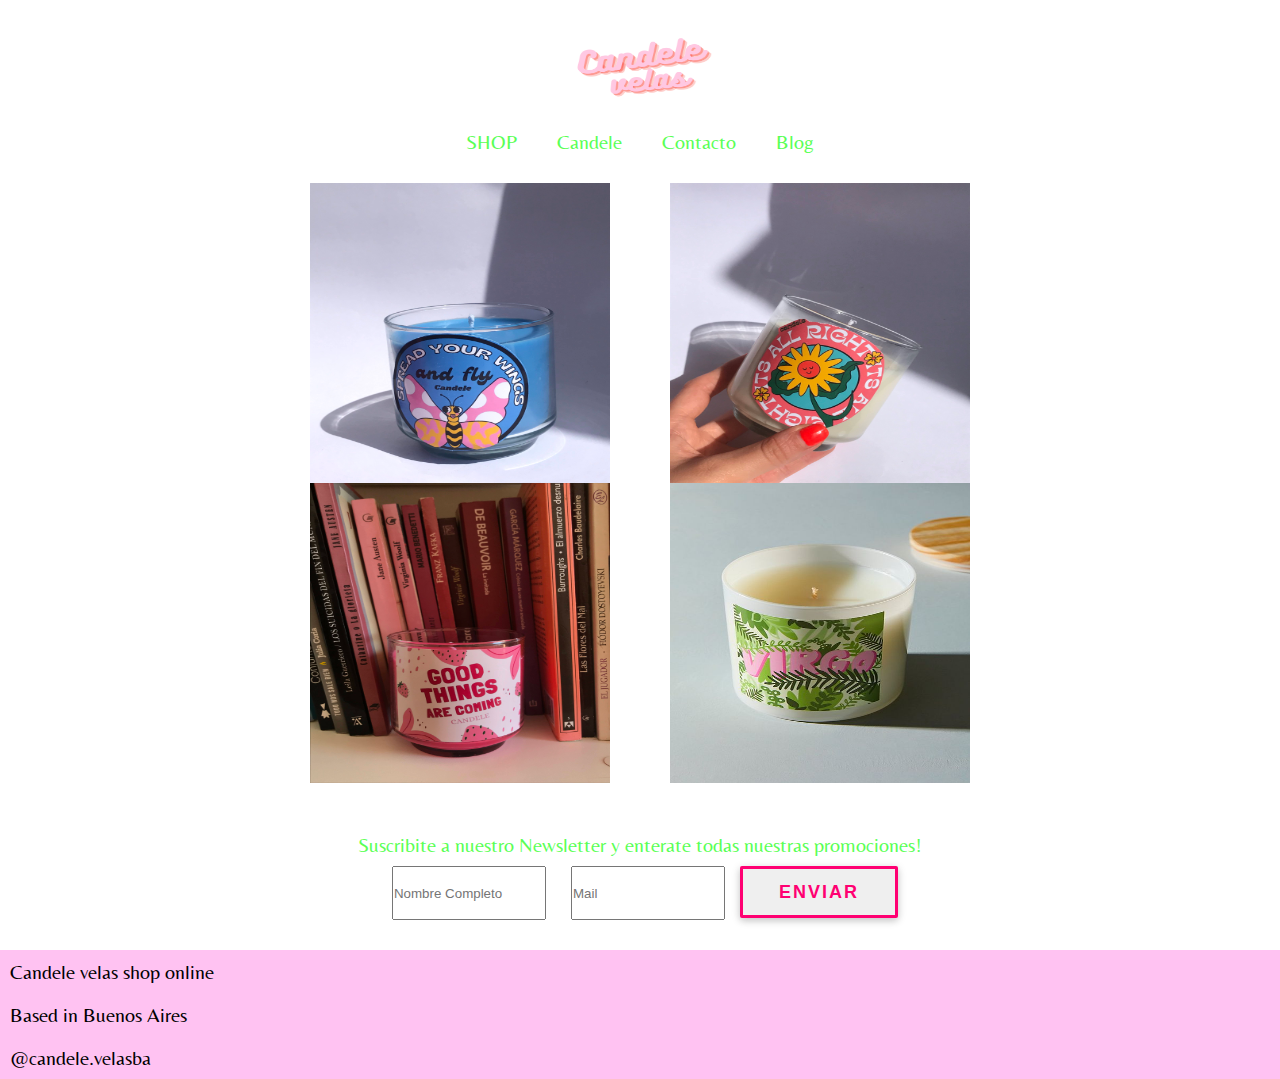
<file: prueba/menu/index.html>
<!DOCTYPE html>
<html lang="es">
<head>
    <meta charset="UTF-8">
    <meta http-equiv="X-UA-Compatible" content="IE=edge">
    <meta name="viewport" content="width=Z, initial-scale=1.0">
    <link rel="stylesheet" href="../estilo/estilo.css"/>
    <link rel="preconnect" href="https://fonts.googleapis.com">
    <link rel="preconnect" href="https://fonts.googleapis.com">
    <link rel="preconnect" href="https://fonts.gstatic.com" crossorigin>
    <link href="https://fonts.googleapis.com/css2?family=Belleza&display=swap" rel="stylesheet">
    <title> Inicio </title>
    <script src="../java/main.js"> </script>
 
</head>
<body>
   
    <section class="logo">
          <img src="../imagenes/logo.png" width="180" height= "130px" alt="logovela"/>
    </section>
    <section class="menu">
        <div class="hola">
            <li class="header_li"><a href="./shop.html" class="header_a"> SHOP </a></li>    
            </div>
           <div class="hola">
            <li class="header_li"><a href="./candele.html" class="header_a"> Candele </a></li>  
           </div>
           <div class="hola">
            <li class="header_li"><a href="./contacto.html" class="header_a"> Contacto </a></li>   
           </div>
           <div class="hola">
           <li class="header_li"><a href="./blog.html" class="header_a"> Blog </a></li>
           </div>
  
    </section>
   
   
    <section class="fotos">
        <div class="fotos1">
            <img src="../imagenes/velablue.jpg" width="300px" height="300px" alt="vela piscis" class="fotos">
            <img src="../imagenes/velapink.jpg"  width="300px" height="300px" alt="vela virgo" class="fotos">
        </div>
        <div class="fotos2">
            <img src="../imagenes/velawhite.jpg" width="300px" height="300px" alt="vela piscis" class="fotos">
            <img src="../imagenes/virgo.jpg"  width="300px" height="300px" alt="vela virgo" class="fotos">
        </div>  
     </section>
        
    
    <section class="footer">
        <div> 
            <legend class="footer_s">Suscribite a nuestro Newsletter y enterate todas nuestras promociones!</legend> 
        </div>
        <div>
        <form action="#" method="get" enctype="text/plain">
            <input type="text" name="user-info" id="info-personal" placeholder="Nombre Completo" class="info">
            <input type="email" name="user-info" id="info-personal" placeholder="Mail" class="info">
            <button> Enviar</button>
        </div>
    </section>
    <section class="final">
        <p> Candele velas shop online</p>
        <p> Based in Buenos Aires </p>
        <p> @candele.velasba</p>
    </section>   

</body>
</html>
</file>
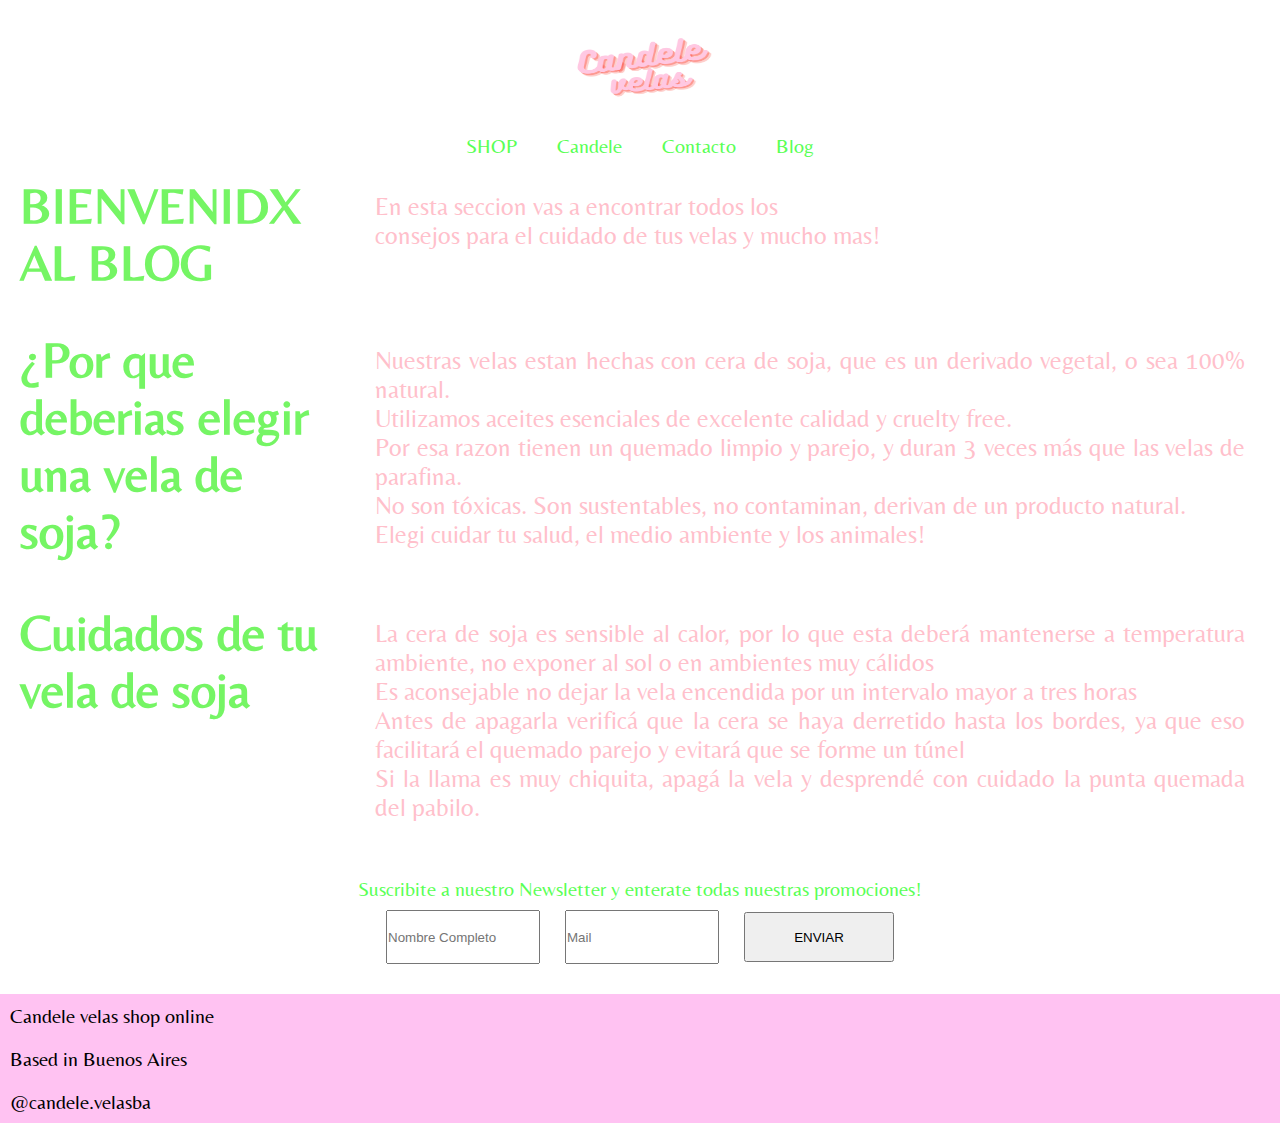
<file: prueba/menu/blog.html>
<!DOCTYPE html>
<html lang="es">
<head>
    <meta charset="UTF-8">
    <meta http-equiv="X-UA-Compatible" content="IE=edge">
    <meta name="viewport" content="width=Z, initial-scale=1.0">
    <link rel="stylesheet" href="../estilo/estilo.css"/>
    <link rel="preconnect" href="https://fonts.googleapis.com">
    <link rel="preconnect" href="https://fonts.googleapis.com">
    <link rel="preconnect" href="https://fonts.gstatic.com" crossorigin>
    <link href="https://fonts.googleapis.com/css2?family=Belleza&display=swap" rel="stylesheet">
    <title> Blog </title>
</head>
<body>
    <section class="logo">
        <a href="./index.html"><img src="../imagenes/logo.png" width="180" height= "130px" alt="logovela"/></a>
    </section>
    <section class="menu">
      <div class="hola">
          <li class="header_li"><a href="./shop.html" class="header_a"> SHOP </a></li>    
          </div>
         <div class="hola">
          <li class="header_li"><a href="./candele.html" class="header_a"> Candele </a></li>  
         </div>
         <div class="hola">
          <li class="header_li"><a href="./contacto.html" class="header_a"> Contacto </a></li>   
         </div>
         <div class="hola">
         <li class="header_li"><a href="./blog.html" class="header_a"> Blog </a></li>
         </div>
    
    </section>
  <section class="blog"> 
      <div class="inicioblog"> 
      <h1> BIENVENIDX AL BLOG </h1>
    </div>
    <div class="inicioblog1">
      <p> En esta seccion vas a encontrar todos los </p>
      <p>consejos para el cuidado de tus velas y mucho mas!</p> 
    </div>  
    <div class="cuidados">
        <h1>¿Por que deberias elegir una vela de soja?</h1> 
    </div>
     <div class="cuidados1">
        <p> Nuestras velas estan hechas con cera de soja, que es un derivado vegetal, o sea 100% natural.</p> 
        <p> Utilizamos aceites esenciales de excelente calidad y cruelty free.</p>
        <p> Por esa razon tienen un quemado limpio y parejo, y duran 3 veces más que las velas de parafina.</p>
        <p> No son tóxicas. Son sustentables, no contaminan, derivan de un producto natural.</p>
        <p> Elegi cuidar tu salud, el medio ambiente y los animales!</p>
     </div>
     <div class="cuidados2">
        <h1> Cuidados de tu vela de soja </h1>
     </div>
     <div class="cuidados3">
        <p>La cera de soja es sensible al calor, por lo que esta deberá mantenerse a temperatura ambiente, no exponer al sol o en ambientes muy cálidos</p>
        <p> Es aconsejable no dejar la vela encendida por un intervalo mayor a tres horas</p> 
        <p> Antes de apagarla verificá que la cera se haya derretido hasta los bordes, ya que eso facilitará el quemado parejo y evitará que se forme un túnel</p> 
        <p> Si la llama es muy chiquita, apagá la vela y desprendé con cuidado la punta quemada del pabilo.</p>
    </div>
  </section>
  <section class="footer">
    <div> 
        <legend class="footer_s">Suscribite a nuestro Newsletter y enterate todas nuestras promociones!</legend> 
    </div>
    <div>
    <form action="#" method="get" enctype="text/plain">
        <input type="text" name="user-info" id="info-personal" placeholder="Nombre Completo" class="info">
        <input type="email" name="user-info" id="info-personal" placeholder="Mail" class="info">
        <input type="submit" value="ENVIAR" class="info">
    </div>
</section>
<section class="final">
    <p> Candele velas shop online</p>
    <p> Based in Buenos Aires </p>
    <p> @candele.velasba</p>
</section>  
</body>
</file>
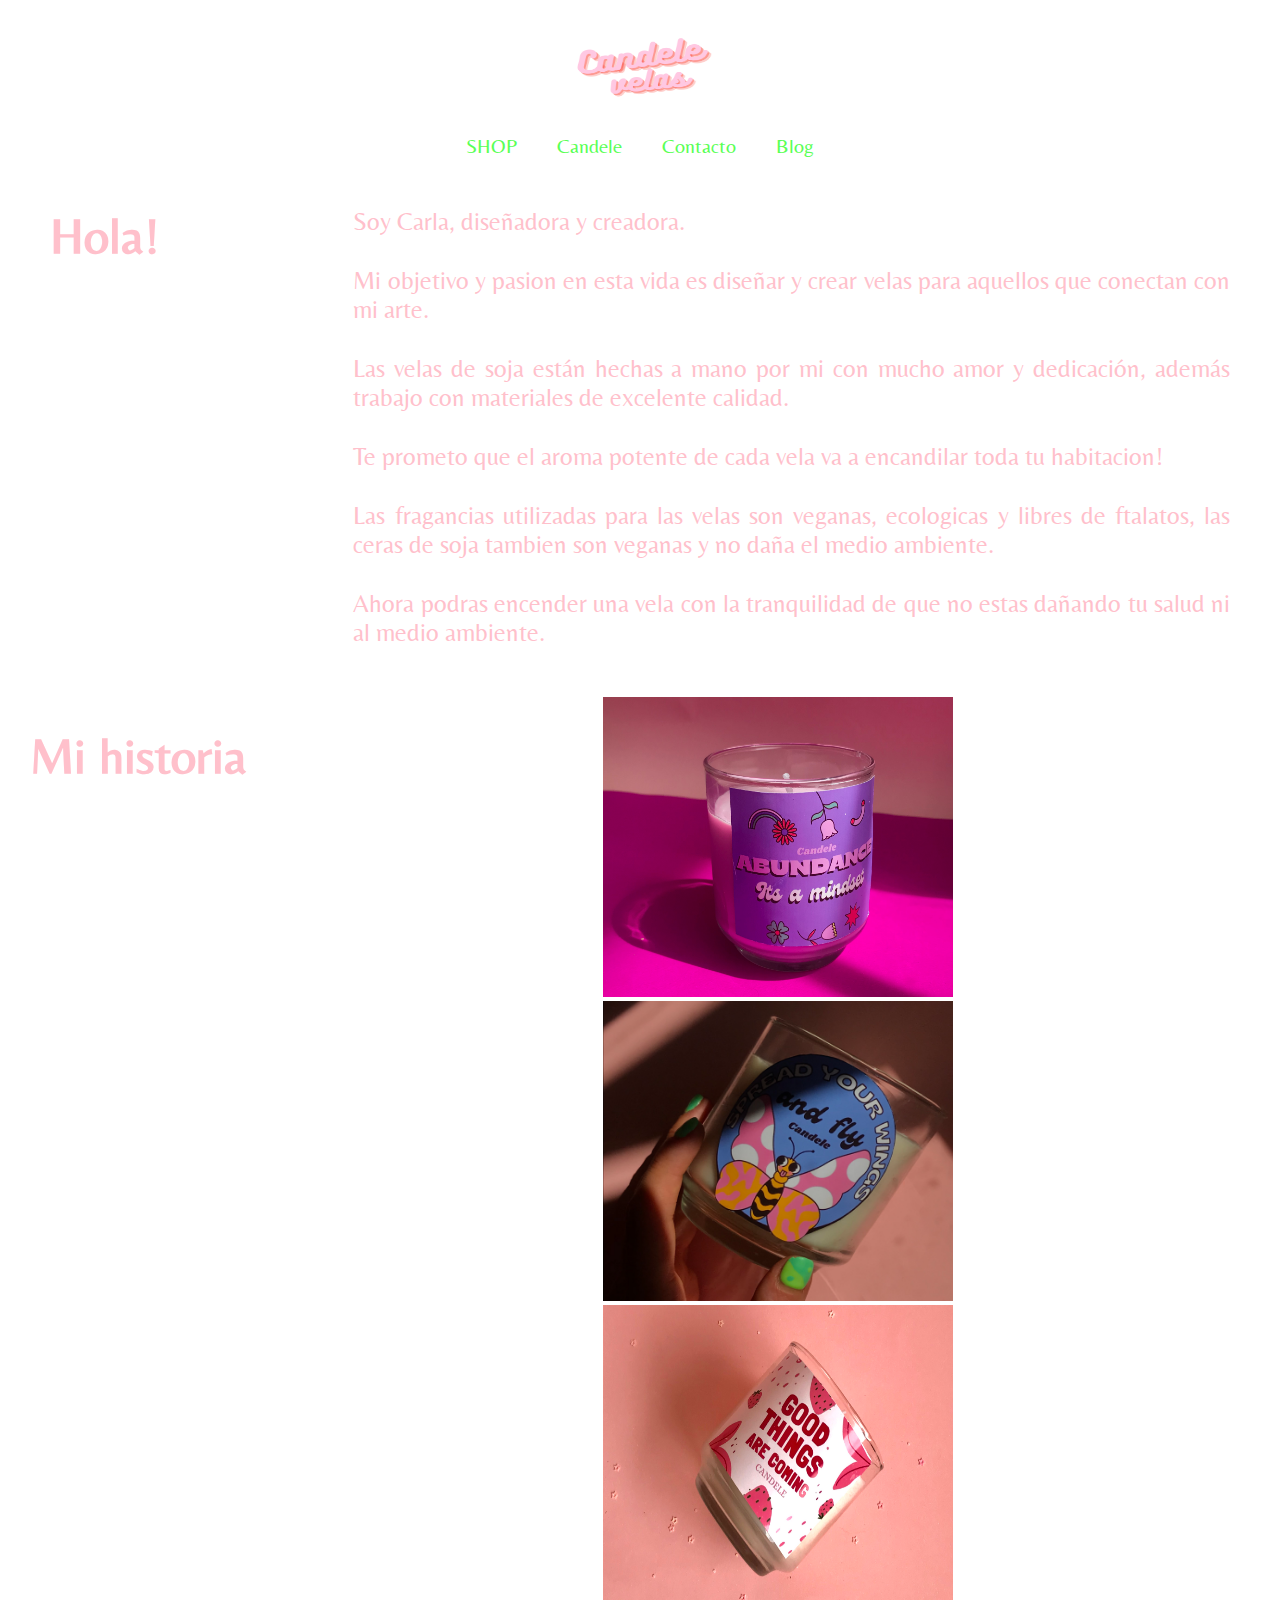
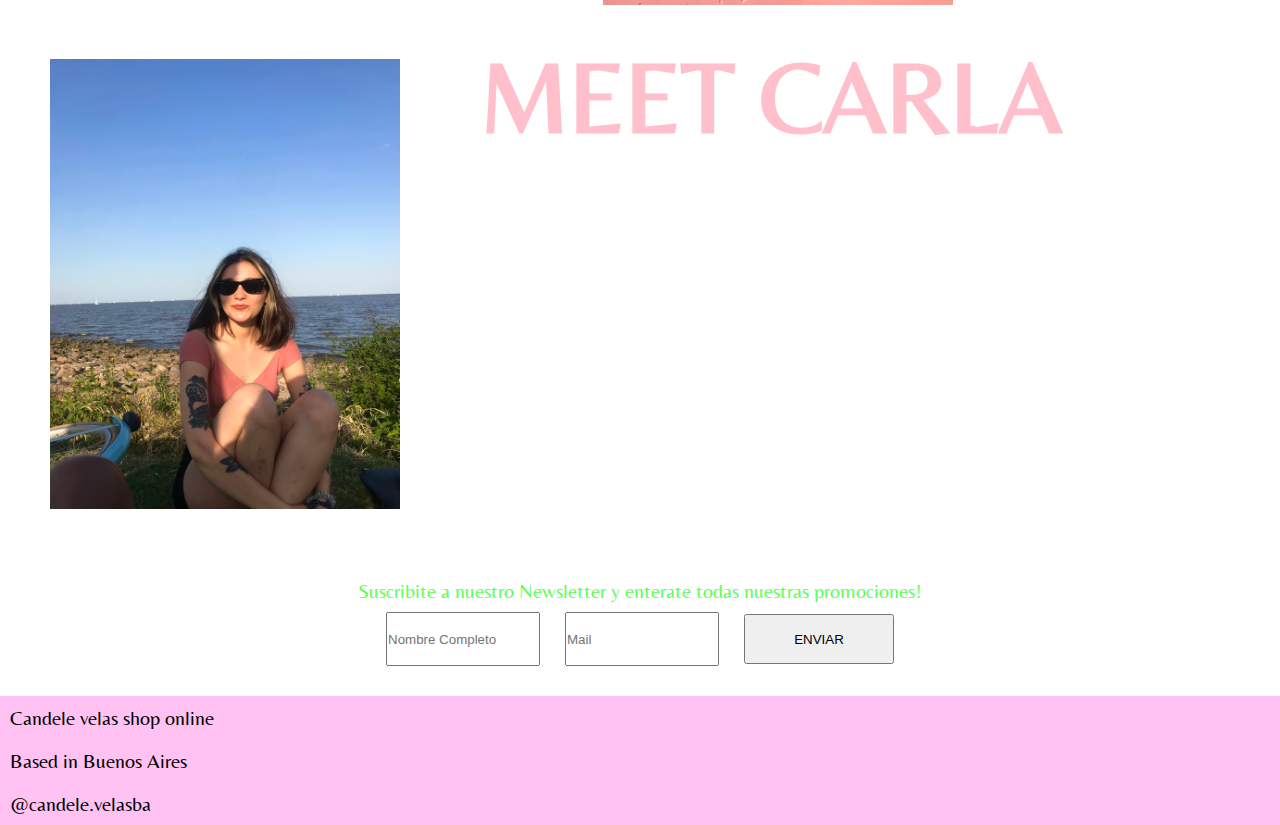
<file: prueba/menu/candele.html>
<!DOCTYPE html>
<html lang="es">
<head>
    <meta charset="UTF-8">
    <meta http-equiv="X-UA-Compatible" content="IE=edge">
    <meta name="viewport" content="width=Z, initial-scale=1.0">
    <link rel="stylesheet" href="../estilo/estilo.css"/>
    <link rel="preconnect" href="https://fonts.googleapis.com">
    <link rel="preconnect" href="https://fonts.googleapis.com">
    <link rel="preconnect" href="https://fonts.gstatic.com" crossorigin>
    <link href="https://fonts.googleapis.com/css2?family=Belleza&display=swap" rel="stylesheet">
    <title> Candele Velas </title>
</head>
<body>
  <section class="logo">
    <a href="./index.html"><img src="../imagenes/logo.png" width="180" height= "130px" alt="logovela"/></a>
</section>
<section class="menu">
  <div class="hola">
      <li class="header_li"><a href="./shop.html" class="header_a"> SHOP </a></li>    
      </div>
     <div class="hola">
      <li class="header_li"><a href="./candele.html" class="header_a"> Candele </a></li>  
     </div>
     <div class="hola">
      <li class="header_li"><a href="./contacto.html" class="header_a"> Contacto </a></li>   
     </div>
     <div class="hola">
     <li class="header_li"><a href="./blog.html" class="header_a"> Blog </a></li>
     </div>

</section>
  <section class="holaa">
      <div class="holaa1">
        <p>Hola!</p> 
      </div>
     <div class="holaa2">
        <p> Soy Carla, diseñadora y creadora. </p> 
        <p>  Mi objetivo y pasion en esta vida es diseñar y crear velas para aquellos que conectan con mi arte.</p>
        <p>  Las velas de soja están hechas a mano por mi con mucho amor y dedicación, además trabajo con materiales de excelente calidad. </p>
        <p> Te prometo que el aroma potente de cada vela va a encandilar toda tu habitacion!</p>
        <p> Las fragancias utilizadas para las velas son veganas, ecologicas y libres de ftalatos, las ceras de soja tambien son veganas y no daña el medio ambiente.</p>
        <p> Ahora podras encender una vela con la tranquilidad de que no estas dañando tu salud ni al medio ambiente.</p>
     </div>    
  </section>
  <section class="grid-container">
   <div class="grid-historia">
       <p> Mi historia </p>
   </div>
   <div class="grid-fotos">
    <img src="../imagenes/lila.jpg" width="350px" height="300px" alt="velalila"/>
   </div> 
   <div class="grid-fotos">
    <img src="../imagenes/mariposa.jpg" width="350px" height="300px" alt="mariposa"/>
   </div>
   <div class="grid-fotos">
    <img src="../imagenes/rosa.jpg" width="350px" height="300px" alt="rosa"/> 
   </div>
  </section>
   <section class="grid-historia1">
    <img src="../imagenes/carla.jpg" width="350px" height="450px" alt="meetCarla"/> 
    <div class="meetme">
      <h1> MEET CARLA </h1>
    </div>
    
   </section>
  
  <section class="footer">
    <div> 
        <legend class="footer_s">Suscribite a nuestro Newsletter y enterate todas nuestras promociones!</legend> 
    </div>
    <div>
    <form action="#" method="get" enctype="text/plain">
        <input type="text" name="user-info" id="info-personal" placeholder="Nombre Completo" class="info">
        <input type="email" name="user-info" id="info-personal" placeholder="Mail" class="info">
        <input type="submit" value="ENVIAR" class="info">
    </div>
</section>
<section class="final">
    <p> Candele velas shop online</p>
    <p> Based in Buenos Aires </p>
    <p> @candele.velasba</p>
</section>  
</body>
</file>
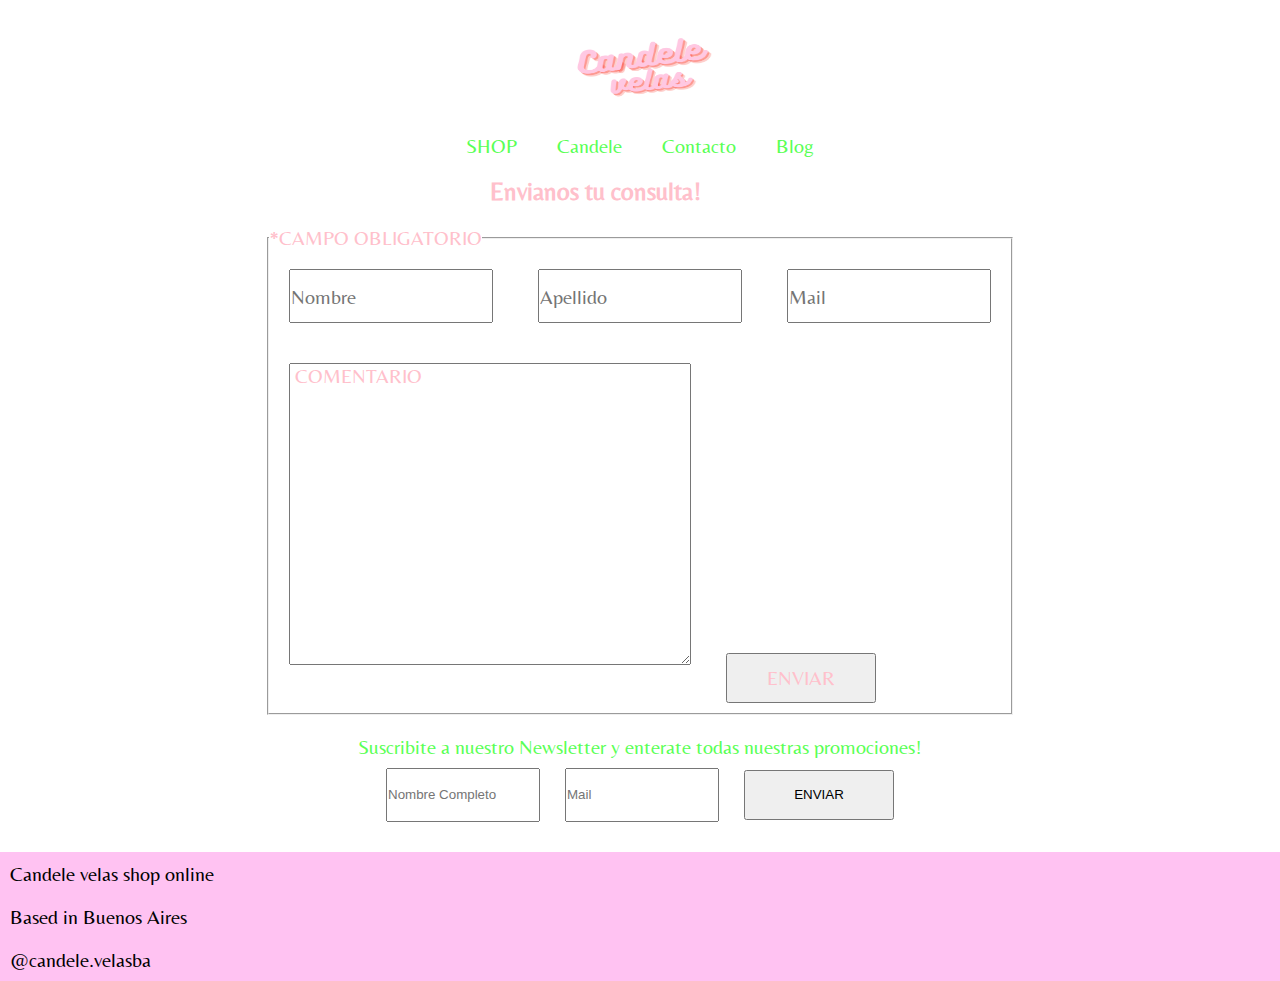
<file: prueba/menu/contacto.html>
<!DOCTYPE html>
<html lang="es">
<head>
    <meta charset="UTF-8">
    <meta http-equiv="X-UA-Compatible" content="IE=edge">
    <meta name="viewport" content="width=Z, initial-scale=1.0">
    <link rel="stylesheet" href="../estilo/estilo.css"/>
    <link rel="preconnect" href="https://fonts.googleapis.com">
    <link rel="preconnect" href="https://fonts.googleapis.com">
    <link rel="preconnect" href="https://fonts.gstatic.com" crossorigin>
    <link href="https://fonts.googleapis.com/css2?family=Belleza&display=swap" rel="stylesheet">
    <title> Contacto </title>
</head>
<body>
    <section class="logo">
        <a href="./index.html"><img src="../imagenes/logo.png" width="180" height= "130px" alt="logovela"/></a>
    </section>
    <section class="menu">
      <div class="hola">
          <li class="header_li"><a href="./shop.html" class="header_a"> SHOP </a></li>    
          </div>
         <div class="hola">
          <li class="header_li"><a href="./candele.html" class="header_a"> Candele </a></li>  
         </div>
         <div class="hola">
          <li class="header_li"><a href="./contacto.html" class="header_a"> Contacto </a></li>   
         </div>
         <div class="hola">
         <li class="header_li"><a href="./blog.html" class="header_a"> Blog </a></li>
         </div>
    
    </section>
 <section class="contacto">
      <p>Envianos tu consulta!</p> 
            <fieldset class="reclamocaja">
                <legend class="reclamocaja"> *CAMPO OBLIGATORIO </legend>
                <div class="reclamocaja1">
                    <input type="text" name="user-info" id="info-personal" placeholder="Nombre" class="formulario">
                    <input type="text" name="user-info" id="info-personal" placeholder="Apellido" class="formulario">
                    <input type="text" name="user-info" id="info-personal" placeholder="Mail" class="formulario">
                </div> 
                    <textarea name="mensaje" placeholder="Escribí acá tu mensaje" class="mensaje"> COMENTARIO </textarea>
                    <input type="submit" value="ENVIAR" class="boton">
                </div>    
            </fieldset>
        </div>    
    </section> 
    <section class="footer">
        <legend class="footer_s">Suscribite a nuestro Newsletter y enterate todas nuestras promociones!</legend> 
        <form action="#" method="get" enctype="text/plain">
        <input type="text" name="user-info" id="info-personal" placeholder="Nombre Completo" class="info">
        <input type="email" name="user-info" id="info-personal" placeholder="Mail" class="info">
        <input type="submit" value="ENVIAR" class="info">
    </section>
    <section class="final">
        <p> Candele velas shop online</p>
        <p> Based in Buenos Aires </p>
        <p> @candele.velasba</p>
    </section>   
</body>
</file>
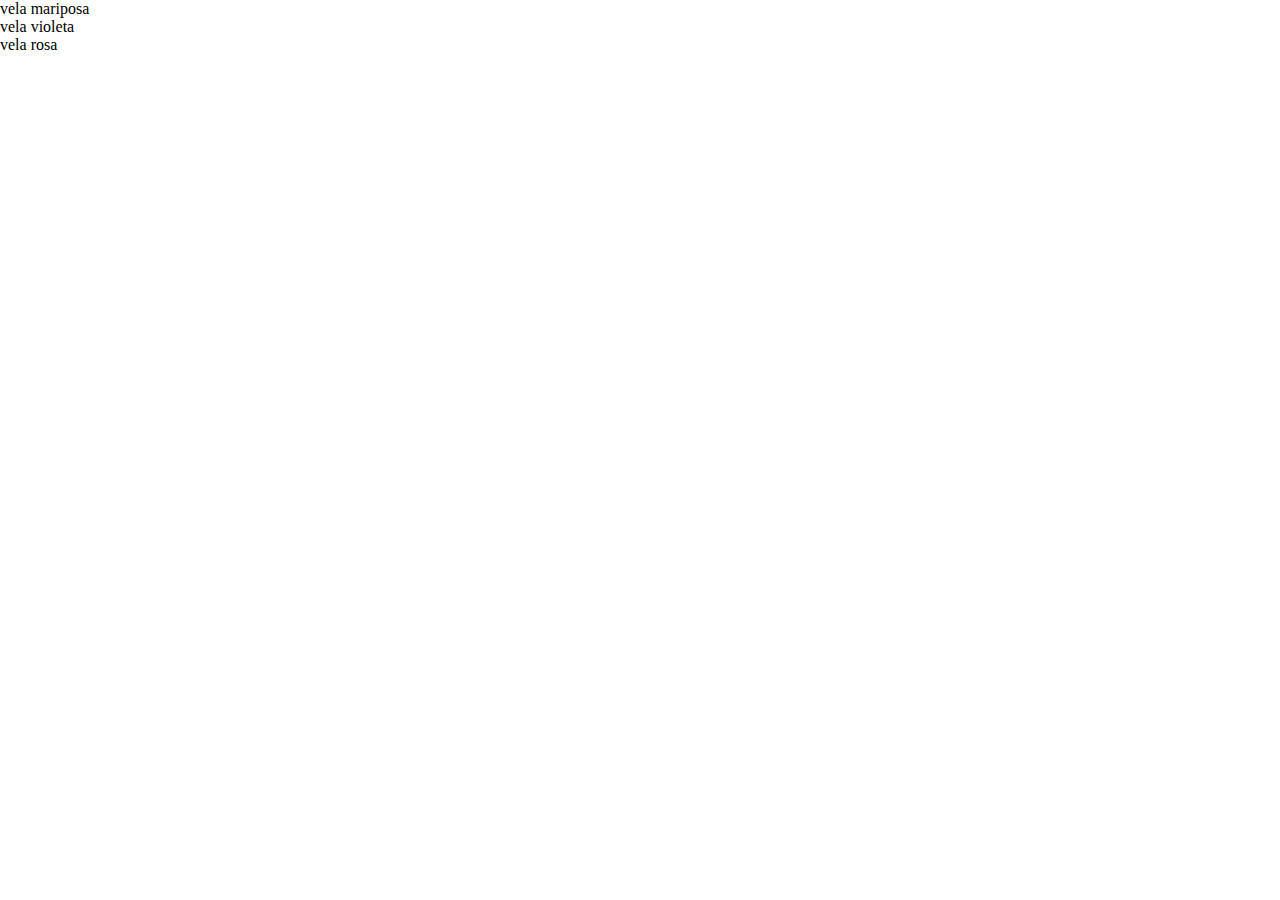
<file: prueba/menu/java.html>
<!DOCTYPE html>
<html lang="es">
<head>
    <meta charset="UTF-8">
    <meta http-equiv="X-UA-Compatible" content="IE=edge">
    <meta name="viewport" content="width=Z, initial-scale=1.0">
    <link rel="stylesheet" href="../estilo/estilo.css"/>
    <link rel="preconnect" href="https://fonts.googleapis.com">
    <link rel="preconnect" href="https://fonts.googleapis.com">
    <link rel="preconnect" href="https://fonts.gstatic.com" crossorigin>
    <link href="https://fonts.googleapis.com/css2?family=Belleza&display=swap" rel="stylesheet">
    <script src="../java/tienda.js"> </script>
    <title> Java </title>
</head>
<body>
    <p> vela mariposa</p>
    <pv> vela violeta</pv>
    <p>vela rosa</p> 
</body>
</file>
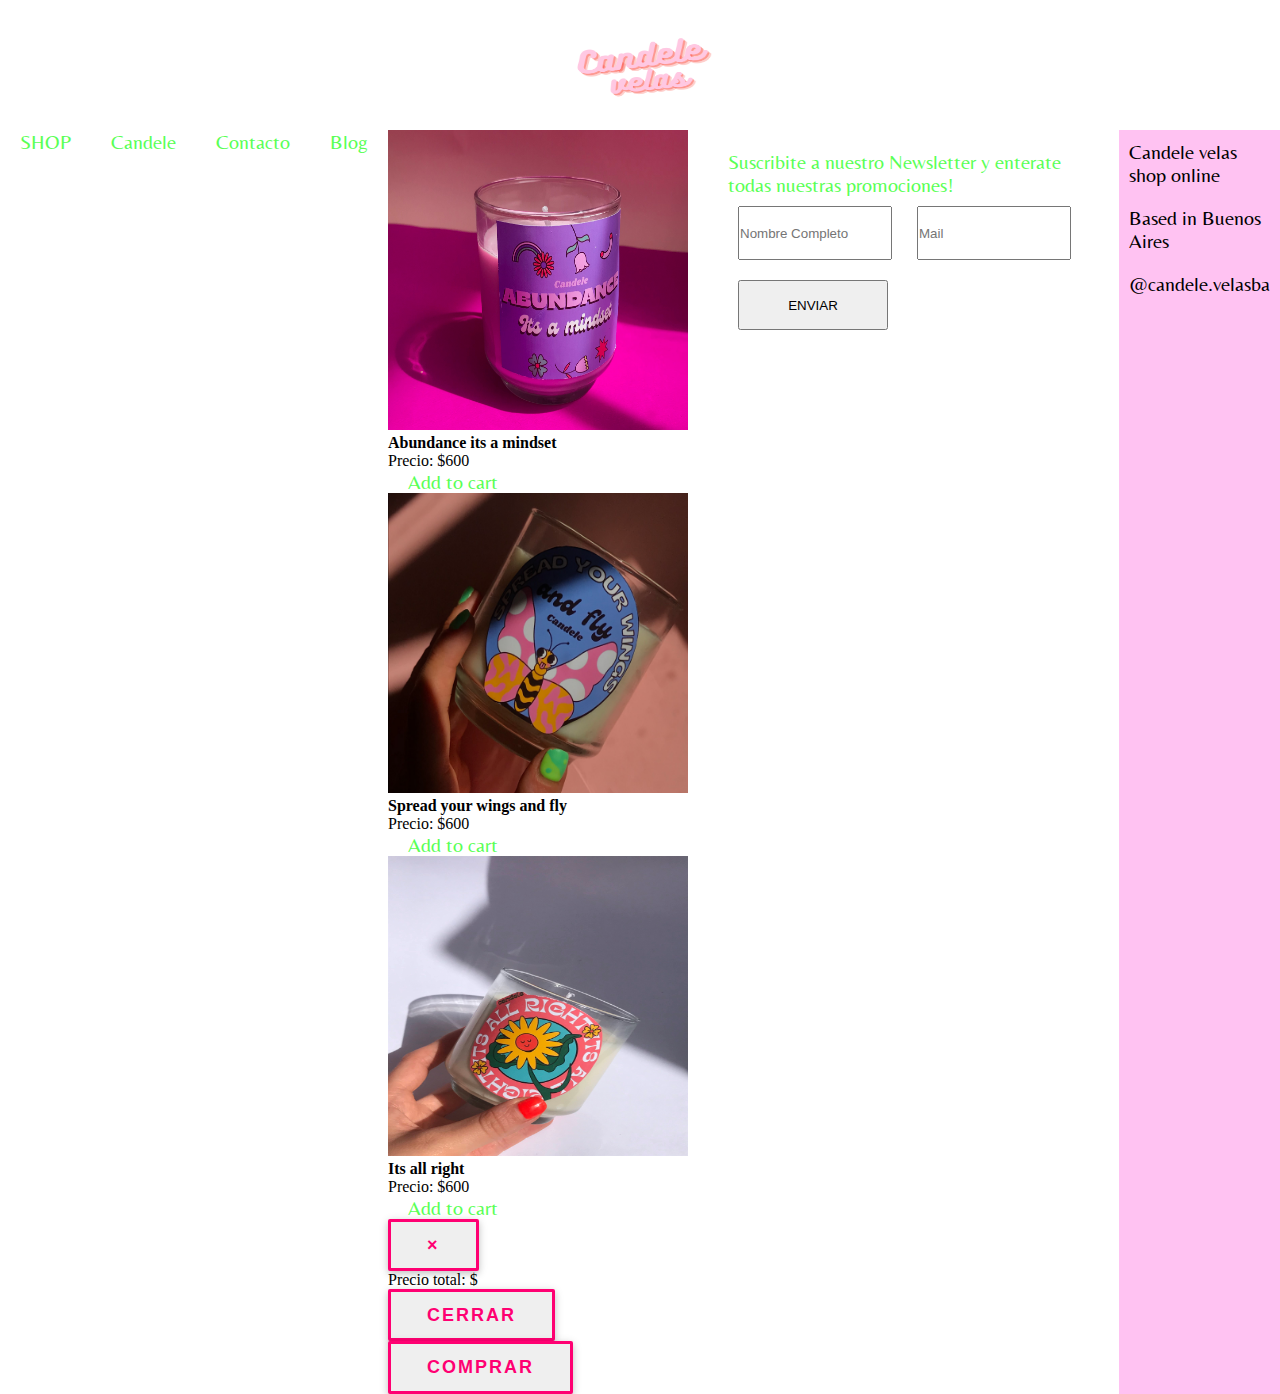
<file: prueba/menu/shop.html>
<!DOCTYPE html>
<html lang="es">
<head>
    <meta charset="UTF-8">
    <meta http-equiv="X-UA-Compatible" content="IE=edge">
    <meta name="viewport" content="width=Z, initial-scale=1.0">
    <link rel="stylesheet" href="../estilo/estilo.css"/>
    <link rel="preconnect" href="https://fonts.googleapis.com">
    <link rel="preconnect" href="https://fonts.googleapis.com">
    <link rel="preconnect" href="https://fonts.gstatic.com" crossorigin>
    <link href="https://fonts.googleapis.com/css2?family=Belleza&display=swap" rel="stylesheet">
    <script src="../java/tienda.js"> </script>
    <title> SHOP </title>
</head>
<body>

    <section class="logo">
        <img src="../imagenes/logo.png" width="180" height= "130px" alt="logovela"/>
  </section>
  <section class="menu">
      <div class="hola">
          <li class="header_li"><a href="./shop.html" class="header_a"> SHOP </a></li>    
          </div>
         <div class="hola">
          <li class="header_li"><a href="./candele.html" class="header_a"> Candele </a></li>  
         </div>
         <div class="hola">
          <li class="header_li"><a href="./contacto.html" class="header_a"> Contacto </a></li>   
         </div>
         <div class="hola">
         <li class="header_li"><a href="./blog.html" class="header_a"> Blog </a></li>
         </div>
<section class="carrocompras">


      <div class="col">
        <div class="card" style="width: 20rem;">
  <img class="card-img-top" src="../imagenes/lila.jpg" width="300px" height="300px" alt="vela lila">
    <h4> Abundance its a mindset</h4>
    <p>Precio: $600</p>
    <a href="#" data-name="vela lila" data-price="1.22">Add to cart</a>
        </div>
        <div class="col">
    <img class="card-img-top" src="../imagenes/mariposa.jpg" width="300px" height="300px" alt="vela mariposa">
    <div class="card-block">
      <h4>Spread your wings and fly</h4>
      <p>Precio: $600</p>
      <a href="#" data-name="vela mariposa" data-price="1.22">Add to cart</a>
</div>
</div>
      </div>
</div>
      </div>
      <div class="col">
        <div class="card" style="width: 20rem;">
  <img class="card-img-top" src="../imagenes/velawhite.jpg" width="300px" height="300px" alt="vela flor">
  <div class="card-block">
    <h4 class="card-title"> Its all right</h4>
    <p class="card-text">Precio: $600</p>
    <a href="#" data-name="vela flor" data-price="5" class="add-to-cart btn btn-primary">Add to cart</a>
  </div>
</div>
      </div>
    </div>
</div>




<div class="modal fade" id="cart" tabindex="-1" role="dialog" aria-labelledby="exampleModalLabel" aria-hidden="true">
  <div class="modal-dialog modal-lg" role="document">
    <div class="modal-content">
      <div class="modal-header">
        <button type="button" class="close" data-dismiss="modal" aria-label="Close">
          <span aria-hidden="true">&times;</span>
        </button>
      </div>
      <div class="modal-body">
        <table class="show-cart table">
          
        </table>
        <div>Precio total: $<span class="total-cart"></span></div>
      </div>
      <div class="modal-footer">
        <button type="button" class="btn btn-secondary" data-dismiss="modal">Cerrar</button>
        <button onclick="saludar()" type="button" class="btn btn-primary"> Comprar</button>
      </div>
    </div>
  </div>
</div> 
</section>
         <section class="footer">
            <div> 
                <legend class="footer_s">Suscribite a nuestro Newsletter y enterate todas nuestras promociones!</legend> 
            </div>
            <div>

            <form action="#" method="get" enctype="text/plain">
                <input type="text" name="user-info" id="info-personal" placeholder="Nombre Completo" class="info">
                <input type="email" name="user-info" id="info-personal" placeholder="Mail" class="info">
                <input type="submit" value="ENVIAR" class="info">
            </div>
        </section>
        <section class="final">
            <p> Candele velas shop online</p>
            <p> Based in Buenos Aires </p>
            <p> @candele.velasba</p>
        </section>  
  </section>
</body>
</file>
<file: prueba/estilo/estilo.css>
* {
  margin: 0px;
  padding: 0px;
}

/* From cssbuttons.io by @adamgiebl */
button {
  font-size: 18px;
  letter-spacing: 2px;
  text-transform: uppercase;
  display: inline-block;
  text-align: center;
  font-weight: bold;
  padding: 0.7em 2em;
  border: 3px solid #FF0072;
  border-radius: 2px;
  position: relative;
  box-shadow: 0 2px 10px rgba(0, 0, 0, 0.16), 0 3px 6px rgba(0, 0, 0, 0.1);
  color: #FF0072;
  text-decoration: none;
  transition: 0.3s ease all;
  z-index: 1;
 }
 
 button:before {
  transition: 0.5s all ease;
  position: absolute;
  top: 0;
  left: 50%;
  right: 50%;
  bottom: 0;
  opacity: 0;
  content: '';
  background-color: #FF0072;
  z-index: -1;
 }
 
 button:hover, button:focus {
  color: white;
 }
 
 button:hover:before, button:focus:before {
  transition: 0.5s all ease;
  left: 0;
  right: 0;
  opacity: 1;
 }
 
 button:active {
  transform: scale(0.9);
 }

.logo {
  display: -webkit-box;
  display: -ms-flexbox;
  display: flex;
  -webkit-box-orient: horizontal;
  -webkit-box-direction: normal;
      -ms-flex-direction: row;
          flex-direction: row;
  -webkit-box-pack: center;
      -ms-flex-pack: center;
          justify-content: center;
}

.menu {
  display: -webkit-box;
  display: -ms-flexbox;
  display: flex;
  -webkit-box-orient: horizontal;
  -webkit-box-direction: normal;
      -ms-flex-direction: row;
          flex-direction: row;
  -webkit-box-pack: center;
      -ms-flex-pack: center;
          justify-content: center;
}

.menu li {
  list-style: none;
}

.menu a {
  margin: 20px;
  font-family: belleza;
  font-size: 20px;
  text-decoration: none;
  color: #5aff55;
}

.fotos {
  display: -webkit-box;
  display: -ms-flexbox;
  display: flex;
  -webkit-box-orient: horizontal;
  -webkit-box-direction: normal;
      -ms-flex-direction: row;
          flex-direction: row;
  -webkit-box-pack: center;
      -ms-flex-pack: center;
          justify-content: center;
  -ms-flex-line-pack: justify;
      align-content: space-between;
}

.fotos div {
  margin: 30px;
}

.footer {
  margin: 20px;
  display: -webkit-box;
  display: -ms-flexbox;
  display: flex;
  -webkit-box-orient: vertical;
  -webkit-box-direction: normal;
      -ms-flex-direction: column;
          flex-direction: column;
  -webkit-box-align: center;
      -ms-flex-align: center;
          align-items: center;
  font-family: belleza;
  font-size: 20px;
  color: #5aff55;
}

.footer input {
  width: 150px;
  height: 50px;
  margin: 10px;
}

.final {
  background-color: #ffc2f2;
  font-family: belleza;
  font-size: 20px;
}

.final p {
  padding: 10px;
}

.holaa {
  display: -webkit-box;
  display: -ms-flexbox;
  display: flex;
  -webkit-box-orient: horizontal;
  -webkit-box-direction: normal;
      -ms-flex-direction: row;
          flex-direction: row;
  margin: 20px;
}

.holaa p {
  font-family: belleza;
  color: pink;
  margin: 30px;
}

.holaa1 {
  width: 500px;
  height: 500px;
  font-size: 50px;
  font-weight: bold;
}

.holaa2 {
  font-size: 25px;
  text-align: justify;
}

.grid-container {
  display: -ms-grid;
  display: grid;
  -ms-grid-columns: auto auto;
      grid-template-columns: auto auto;
  -ms-grid-rows: auto auto auto auto;
      grid-template-rows: auto auto auto auto;
}

.grid-historia {
  -ms-grid-column: 1;
  -ms-grid-column-span: 1;
  grid-column: 1/2;
  -ms-grid-row: 1;
  -ms-grid-row-span: 3;
  grid-row: 1/4;
  font-family: belleza;
  color: pink;
  margin: 30px;
  font-size: 50px;
  font-weight: bold;
}

.grid-historia1 {
  display: -webkit-box;
  display: -ms-flexbox;
  display: flex;
  -webkit-box-orient: horizontal;
  -webkit-box-direction: normal;
      -ms-flex-direction: row;
          flex-direction: row;
}

.grid-historia1 img {
  margin: 50px;
}

.meetme {
  font-family: belleza;
  color: pink;
  margin: 30px;
  font-size: 50px;
  font-weight: bold;
}

.blog {
  display: -ms-grid;
  display: grid;
  -ms-grid-columns: auto auto;
      grid-template-columns: auto auto;
  -ms-grid-rows: auto auto auto;
      grid-template-rows: auto auto auto;
}

.blog img {
  margin-left: 500px;
}

.inicioblog {
  font-family: belleza;
  color: #75f564;
  margin: 20px;
  width: 300px;
  font-size: 25px;
  font-weight: bold;
}

.inicioblog1 {
  font-size: 25px;
  text-align: justify;
  font-family: belleza;
  color: pink;
  margin: 35px;
}

.cuidados {
  font-family: belleza;
  color: #75f564;
  margin: 20px;
  width: 300px;
  font-size: 25px;
  font-weight: bold;
}

.cuidados1 {
  font-size: 25px;
  text-align: justify;
  font-family: belleza;
  color: pink;
  margin: 35px;
}

.cuidados2 {
  font-family: belleza;
  color: #75f564;
  margin: 20px;
  width: 300px;
  font-size: 25px;
  font-weight: bold;
}

.cuidados3 {
  font-size: 25px;
  text-align: justify;
  font-family: belleza;
  color: pink;
  margin: 35px;
}

.contacto {
  display: -webkit-box;
  display: -ms-flexbox;
  display: flex;
  -webkit-box-orient: vertical;
  -webkit-box-direction: normal;
      -ms-flex-direction: column;
          flex-direction: column;
  -webkit-box-align: center;
      -ms-flex-align: center;
          align-items: center;
  font-family: belleza;
  font-size: 20px;
  color: pink;
}

.contacto p {
  font-family: belleza;
  color: #75f564;
  margin: 20px;
  width: 300px;
  font-size: 25px;
  font-weight: bold;
  color: pink;
}

.formulario {
  width: 200px;
  height: 50px;
  margin: 20px;
  font-family: belleza;
  font-size: 20px;
  color: pink;
}

.mensaje {
  margin: 20px;
  width: 400px;
  height: 300px;
  font-family: belleza;
  font-size: 20px;
  color: pink;
}

.boton {
  width: 150px;
  height: 50px;
  margin: 10px;
  font-family: belleza;
  font-size: 20px;
  color: pink;
}

@media (max-width: 376px) {
  .logo {
    display: -webkit-box;
    display: -ms-flexbox;
    display: flex;
    -webkit-box-orient: vertical;
    -webkit-box-direction: normal;
        -ms-flex-direction: column;
            flex-direction: column;
    -webkit-box-align: start;
        -ms-flex-align: start;
            align-items: flex-start;
  }
  .menu {
    display: -webkit-box;
    display: -ms-flexbox;
    display: flex;
    -webkit-box-orient: vertical;
    -webkit-box-direction: normal;
        -ms-flex-direction: column;
            flex-direction: column;
    -webkit-box-align: start;
        -ms-flex-align: start;
            align-items: flex-start;
  }
  .fotos {
    display: -webkit-box;
    display: -ms-flexbox;
    display: flex;
    -webkit-box-orient: vertical;
    -webkit-box-direction: normal;
        -ms-flex-direction: column;
            flex-direction: column;
    -webkit-box-align: start;
        -ms-flex-align: start;
            align-items: flex-start;
  }
  .footer {
    display: -webkit-box;
    display: -ms-flexbox;
    display: flex;
    -webkit-box-orient: vertical;
    -webkit-box-direction: normal;
        -ms-flex-direction: column;
            flex-direction: column;
    -webkit-box-align: start;
        -ms-flex-align: start;
            align-items: flex-start;
  }
  .contacto {
    display: -webkit-box;
    display: -ms-flexbox;
    display: flex;
    -webkit-box-orient: vertical;
    -webkit-box-direction: normal;
        -ms-flex-direction: column;
            flex-direction: column;
    -webkit-box-align: start;
        -ms-flex-align: start;
            align-items: flex-start;
  }
  .formulario {
    width: 100px;
  }
  .mensaje {
    width: 300px;
  }
  .holaa {
    display: -webkit-box;
    display: -ms-flexbox;
    display: flex;
    -webkit-box-orient: vertical;
    -webkit-box-direction: normal;
        -ms-flex-direction: column;
            flex-direction: column;
    -webkit-box-align: start;
        -ms-flex-align: start;
            align-items: flex-start;
  }
  .grid-container {
    display: -webkit-box;
    display: -ms-flexbox;
    display: flex;
    -webkit-box-orient: vertical;
    -webkit-box-direction: normal;
        -ms-flex-direction: column;
            flex-direction: column;
    -webkit-box-align: start;
        -ms-flex-align: start;
            align-items: flex-start;
  }
  .grid-historia1 {
    display: -webkit-box;
    display: -ms-flexbox;
    display: flex;
    -webkit-box-orient: vertical;
    -webkit-box-direction: normal;
        -ms-flex-direction: column;
            flex-direction: column;
    -webkit-box-align: start;
        -ms-flex-align: start;
            align-items: flex-start;
  }
  .blog {
    display: -webkit-box;
    display: -ms-flexbox;
    display: flex;
    -webkit-box-orient: vertical;
    -webkit-box-direction: normal;
        -ms-flex-direction: column;
            flex-direction: column;
    -webkit-box-align: start;
        -ms-flex-align: start;
            align-items: flex-start;
  }
}
</file>
